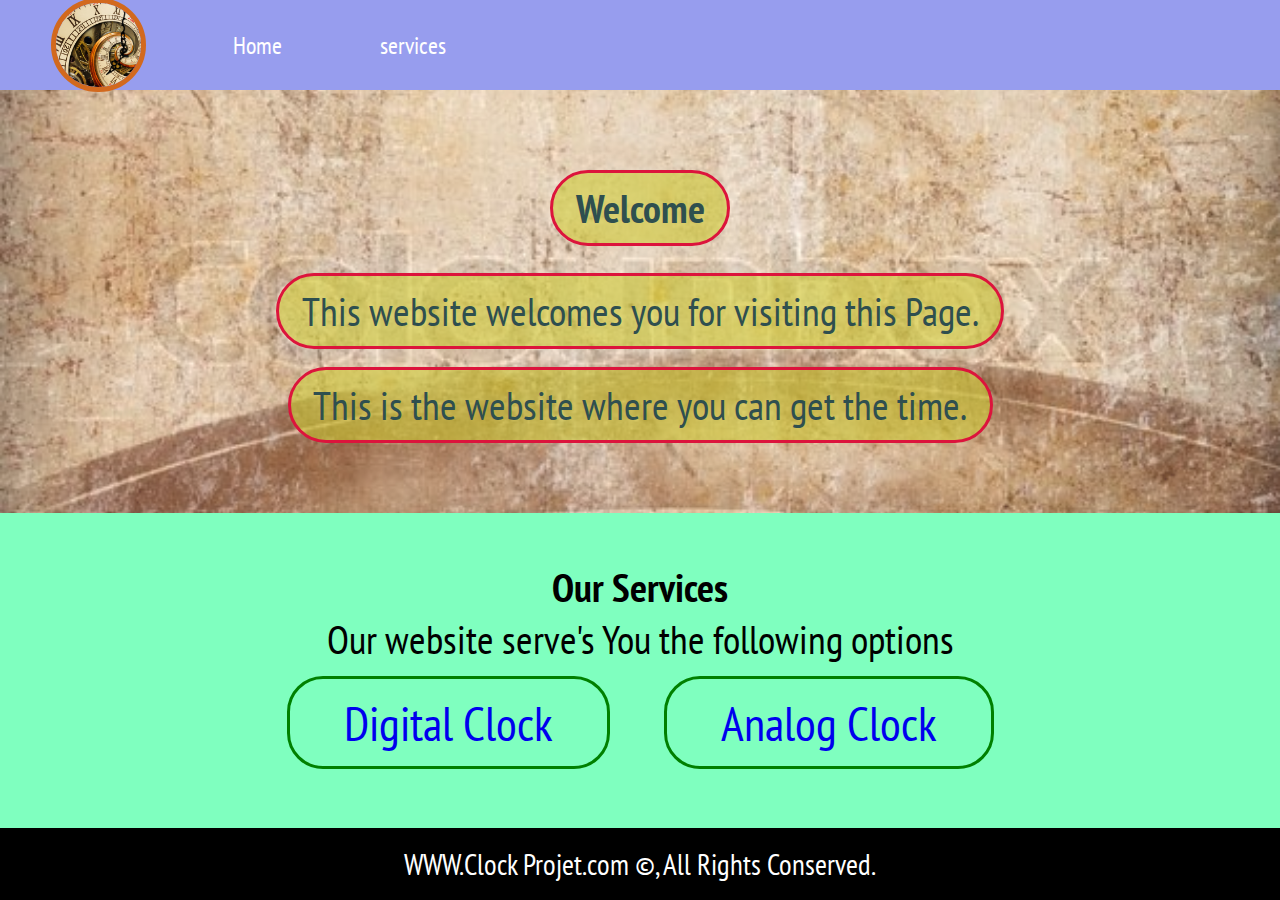
<file: index.html>
<!DOCTYPE html>
<html lang="en">
<head>
    <meta charset="UTF-8">
    <meta http-equiv="X-UA-Compatible" content="IE=edge">
    <meta name="viewport" content="width=device-width, initial-scale=1.0">
    <title>Clock project</title>
    <link rel="stylesheet" href="style.css">
    <link rel="stylesheet" media="screen and (max-width:950px)"  href="responsive.css">
    <meta name="description" content="This is my colck website">
</head>
<body>
    <nav id="navbar">
        <div class="logo">
            <img src="logo.jpg">
        </div>
        <ul>
            <li class="list"><a href="#home">Home</a></li>
            <li class="list"><a href="#Service">services</a></li>
        </ul>
    </nav>
    <section id="home">
         <h1 class="primary-1">Welcome</h1>
         <p class="secondary-1">This website welcomes you for visiting this Page.</p>
         <p class="secondary-1">This is the website where you can get the time. </p>
    </section>
    <section id="service">
        <h1 class="primary-1">
            Our Services
        </h1>
        <p class="secondary-1">
            Our website serve's You the following options
        </p>
        <div class="options">
            <li><a href="digital clock.html" target="_blank">Digital Clock</a></li>
            <li><a href="analog clock.html" target="_blank">Analog Clock</a></li>
        </div>
    </section>
    <footer id="footer">
        <p>WWW.Clock Projet.com &copy;, All Rights Conserved.</p>
    </footer>
</body>
</html>
</file>
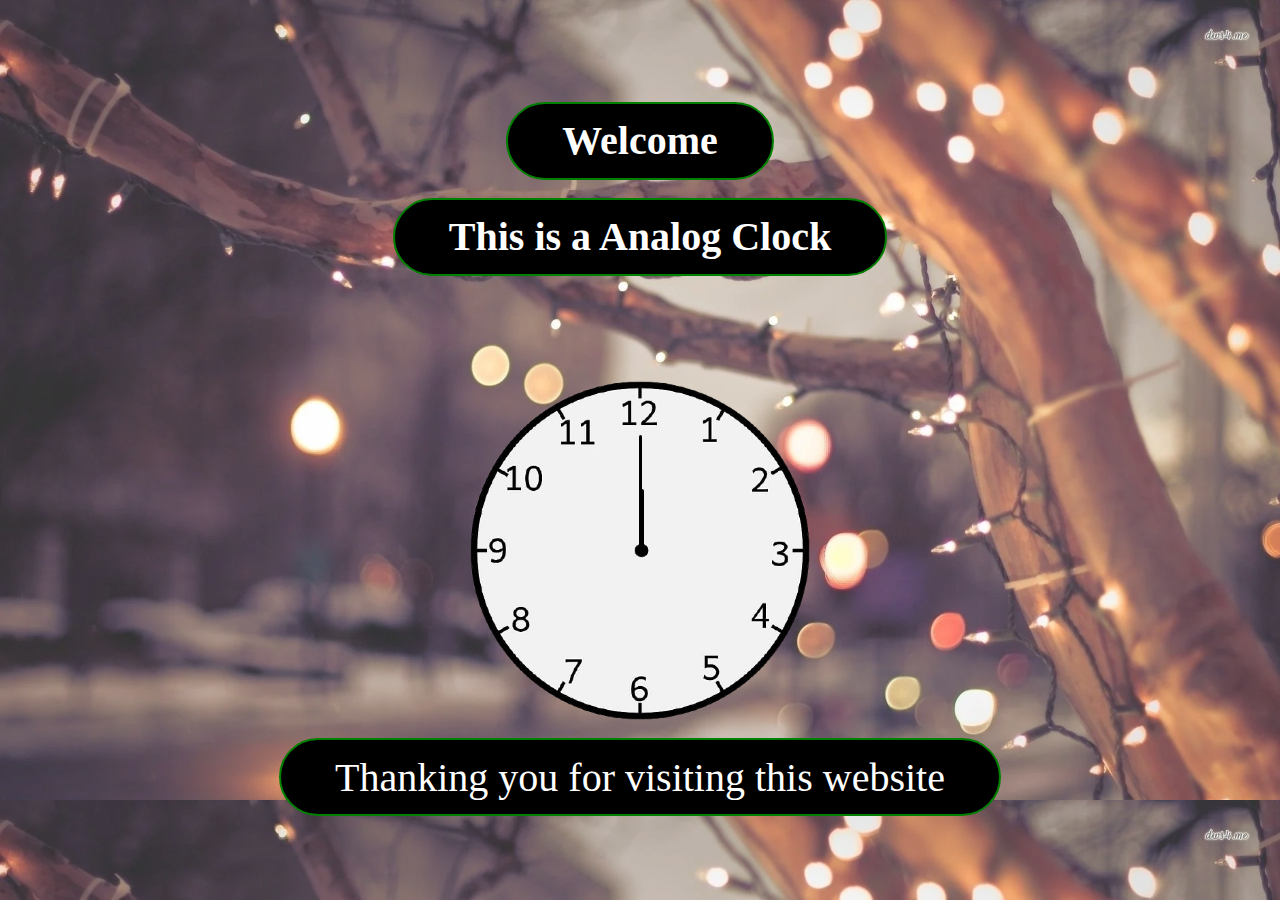
<file: analog clock.html>
<!DOCTYPE html>
<html lang="en">

<head>
    <meta charset="UTF-8">
    <meta http-equiv="X-UA-Compatible" content="IE=edge">
    <meta name="viewport" content="width=device-width, initial-scale=1.0">
    <title>analog clock</title>
    <link rel="stylesheet" href="style.css">
    <link rel="stylesheet" media="screen and (max-width:950px)" href="responsive.css">
    <script src="index.js"></script>
    <style>
    
    </style>
</head>

<body>
    <div class="box">
        <section id="analog_clock">
            <div class="h1">
                <h1 class="primary-1">Welcome</h1>
            </div>
            <div class="h2">
                <h2 class="primary-1">This is a Analog Clock</h2>
            </div>
        </section>
        <div class="container">
            <div id="hour"></div>
            <div id="minute"></div>
            <div id="second"></div>
        </div>
        <div class="p1">
            <p class="primary-1">Thanking you for visiting this website</p>
        </div>
    </div>
</body>

</html>
</file>
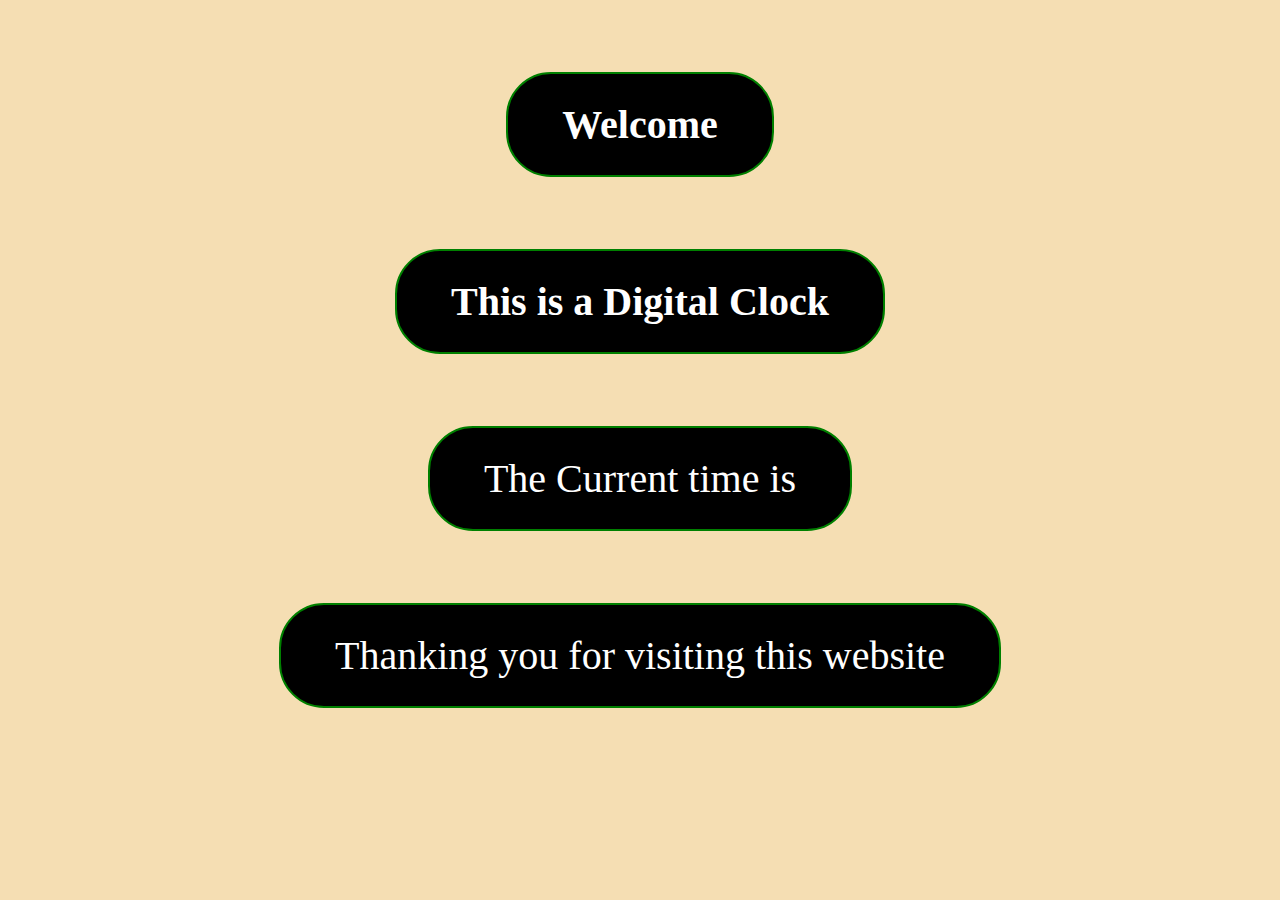
<file: digital clock.html>
<!DOCTYPE html>
<html lang="en">

<head>
    <meta charset="UTF-8">
    <meta http-equiv="X-UA-Compatible" content="IE=edge">
    <meta name="viewport" content="width=device-width, initial-scale=1.0">
    <title>digital clock</title>
    <link rel="stylesheet" href="style.css">
    <link rel="stylesheet" media="screen and (max-width:950px)"  href="responsive.css">
</head>

<body>
    <section id="clock">
        <div class="h1">
            <h1 class="primary-1">Welcome</h1>
        </div>
        <div class="h2">
            <h2 class="primary-1">This is a Digital Clock</h2>
        </div>
        <div class="p1">
            <p class="secondary-1">The Current time is <span id="time"></span></p>
        </div>
        <div class="p1">
            <p class="primary-1">Thanking you for visiting this website</p>
        </div>
    </section>
    <script>
        let a;
        let date;
        let time;
        const options = { weekday: 'long', year: 'numeric', month: 'long', day: 'numeric' };
        setInterval(() => {
            a = new Date();
            date = a.toLocaleDateString(undefined, options);
            time = a.getHours() + ":" + a.getMinutes() + ":" + a.getSeconds();
            document.getElementById('time').innerHTML = time + "<br>on " + date;
        }, 1000);
    </script>
</body>

</html>
</file>
<file: style.css>
@import url('https://fonts.googleapis.com/css2?family=PT+Sans+Narrow&display=swap');
html{
    scroll-behavior: smooth;
}
*{
    padding: 0;
    margin: 0;
}
/*navbar making*/
#navbar{
    height: 10vh;
    display: flex;
    align-items: center;
    background-color: rgba(135, 142, 235, 0.87);
}
#navbar .logo{
    height: 10vh;
    display: flex;
    align-items: center;
   margin: 0 4vw 0 4vw;
}
#navbar .logo img{
     height: 9.4vh;
     width: auto;
     border: 0.6vh solid chocolate;
     border-radius: 10vh;
}
#navbar ul{
    display: flex;
    align-items: center;
}
#navbar ul li {
     list-style: none;
     margin: 0 2vw 0 auto;
     font-family: 'PT Sans Narrow', sans-serif;
     font-size: 1.5rem;
}
#navbar ul li a{
    text-decoration: none;
    color: white;
    padding: 1.4vh 4vh;
    border-radius: 40px;
}
#navbar ul li a:hover{
   color: black;
   background-color: white;
}
/*home page*/
#home{
    display: flex;
    flex-direction: column;
    justify-content: center;
    align-items: center;
    margin: 0 auto 0 auto;
    padding: 6vh auto 8vh auto ;
    font-family: 'PT Sans Narrow', sans-serif;
    height: 47vh;
    position: relative;
    color:darkslategray;
}
#home::before{
    content:"";
    background:url("Home-bg.jpg") no-repeat center center/cover;
    left:0;
    z-index: -1;
    width: 100%;
    position: absolute;
    height: 100%;
    opacity: 0.8;
}
#home .primary-1{
    border-radius: 14vh;
    border: 3px solid crimson;
    padding: 1vh 2.5vh;
    background-color: rgba(205, 202, 50, 0.582);
    margin: 2vh auto;
}
#home .secondary-1{
    margin: 1vh auto;
    border-radius: 14vh;
    border: 3px solid crimson;
    padding: 1vh 2.5vh;
    background-color: rgba(205, 202, 50, 0.582);
}
/*about*/
#service{
    display: flex;
    flex-direction: column;
    justify-content: center;
    align-items: center;
    height: 35vh;
    position: relative;
    font-family: 'PT Sans Narrow', sans-serif;
}
#service::before{
    content:"";
    background-color:springgreen;
    z-index: -1;
    height: 100%;
    width: 100%;
    position: absolute;
    opacity: 0.5;
}
#service .options{
    display: flex;
}
#service .options li {
    list-style: none;
    margin: 3vh 3vh;
    font-size: 3rem;
}
#service .options li a{
    text-decoration: none;
    border: 3px solid green;
    padding: 1.4vh 6vh;
    border-radius: 4vh;
}
#service .options li a:hover{
    background-color: pink;
    color: saddlebrown;
    font-weight: bolder;
    cursor: pointer;
}
/*footer*/
#footer{
    height: 8vh;
    background-color: black;
    color: white;
    font-family: 'PT Sans Narrow', sans-serif;
    text-align: center;
}
#footer p{
    font-size: 1.8rem;
    padding-top: 2vh;
}
/*clock*/
#clock{
    height: 100vh;
    width: 100%;
    background-color: wheat;
    display: flex;
    flex-direction: column;
    align-items: center;
}
#clock .h1{
    margin-top: 8vh;
    border: 2px solid green;
    padding: 3vh 6vh;
    border-radius: 5vh;
    background-color: black;
    color: white;
} 
#clock .h2{
    margin-top: 8vh;
    border: 2px solid green;
    padding: 3vh 6vh;
    border-radius: 5vh;
    background-color: black;
    color: white;
} 
#clock .p1{
    margin-top: 8vh;
    border: 2px solid green;
    padding: 3vh 6vh;
    border-radius: 5vh;
    background-color: black;
    color: white;
} 
#clock #time{
    margin-top: 8vh;
    font-weight: bolder;
    background-color: solid red;
    color: blueviolet;
} 
/*analog clock*/
.box{
    display: flex;
    flex-direction: column;
    justify-content: center;
   position: relative;
    height: 100vh;
    width: 100vw;
    align-items: center;
    }
    .box::before{
        content: "";
        background:url("bg.jpg");
        background-size: 100%;
        height: 100%;
        width: 100%;
        z-index: -1;
        position: absolute;
        opacity: 0.8;
    }
.container{
    background: url("analog_clock.png");
    height: 26.5vw;
    width:26.5vw;
    margin: 12vh auto 2vh auto;
    background-size: 100%;
    position: relative;
}
.container #hour{
    width: 0.35vw;
    height: 5vw;
    background-color: black;
    position: absolute;
    border-radius: 4px;
    top: 32%;
    left: 50%;
    transform-origin: bottom;
  
}
.container #minute{
    width: 0.25vw;
    height: 7vw;
    background-color: black;
    position: absolute;
    border-radius: 4px;
    top: 23%;
    left: 49.7%;
    transform-origin: bottom;
}
.container #second{
    width: 0.2vw;
    height: 9vw;
    background-color: black;
    position: absolute;
    border-radius: 4px;
    top: 16%;
    left: 49.85%;
    transform-origin: bottom;
}
#analog_clock{
    height: 20vh;
    width: 100%;
    display: flex;
    flex-direction: column;
    align-items: center;
    margin-bottom: 1vh;
}
#analog_clock .h1{
    margin-top: 2vh;
    border: 2px solid green;
    padding: 1.5vh 6vh;
    border-radius: 5vh;
    background-color: black;
    color: white;

}
#analog_clock .h2{
    margin-top: 2vh;
    border: 2px solid green;
    padding: 1.5vh 6vh;
    border-radius: 5vh;
    background-color: black;
    color: white;
}
.box .p1{
    border: 2px solid green;
    padding: 1.5vh 6vh;
    border-radius: 5vh;
    background-color: black;
    color: white;
}
/*utility classes*/
.primary-1{
    font-size: 2.5rem;
    font-weight:1.5rem;
}
.secondary-1{
    font-size: 2.5rem;
}
</file>
<file: responsive.css>
#home{
    height: auto;
    position: relative;
    justify-content: center;
    align-items: center;
    flex-wrap: wrap;
    text-align: center;
}
#home::before{
    height: 100;
    position: absolute;
}
#service{
    height: auto;
    position: relative;
    flex-wrap: wrap;
    justify-content: center;
    align-items: center;
    text-align: center;
}
#service .options{
    display: flex;
    flex-direction: column;
    justify-content: center;
    align-items: center;
}
#service::before{
    height: 100;
    position: absolute;
}.primary-1{
    font-size: 2.5rem;
    font-weight:1.5rem;
    text-align: center;
}
.secondary-1{
    font-size: 2.5rem;
}
/*for container*/
.container{
}
</file>
